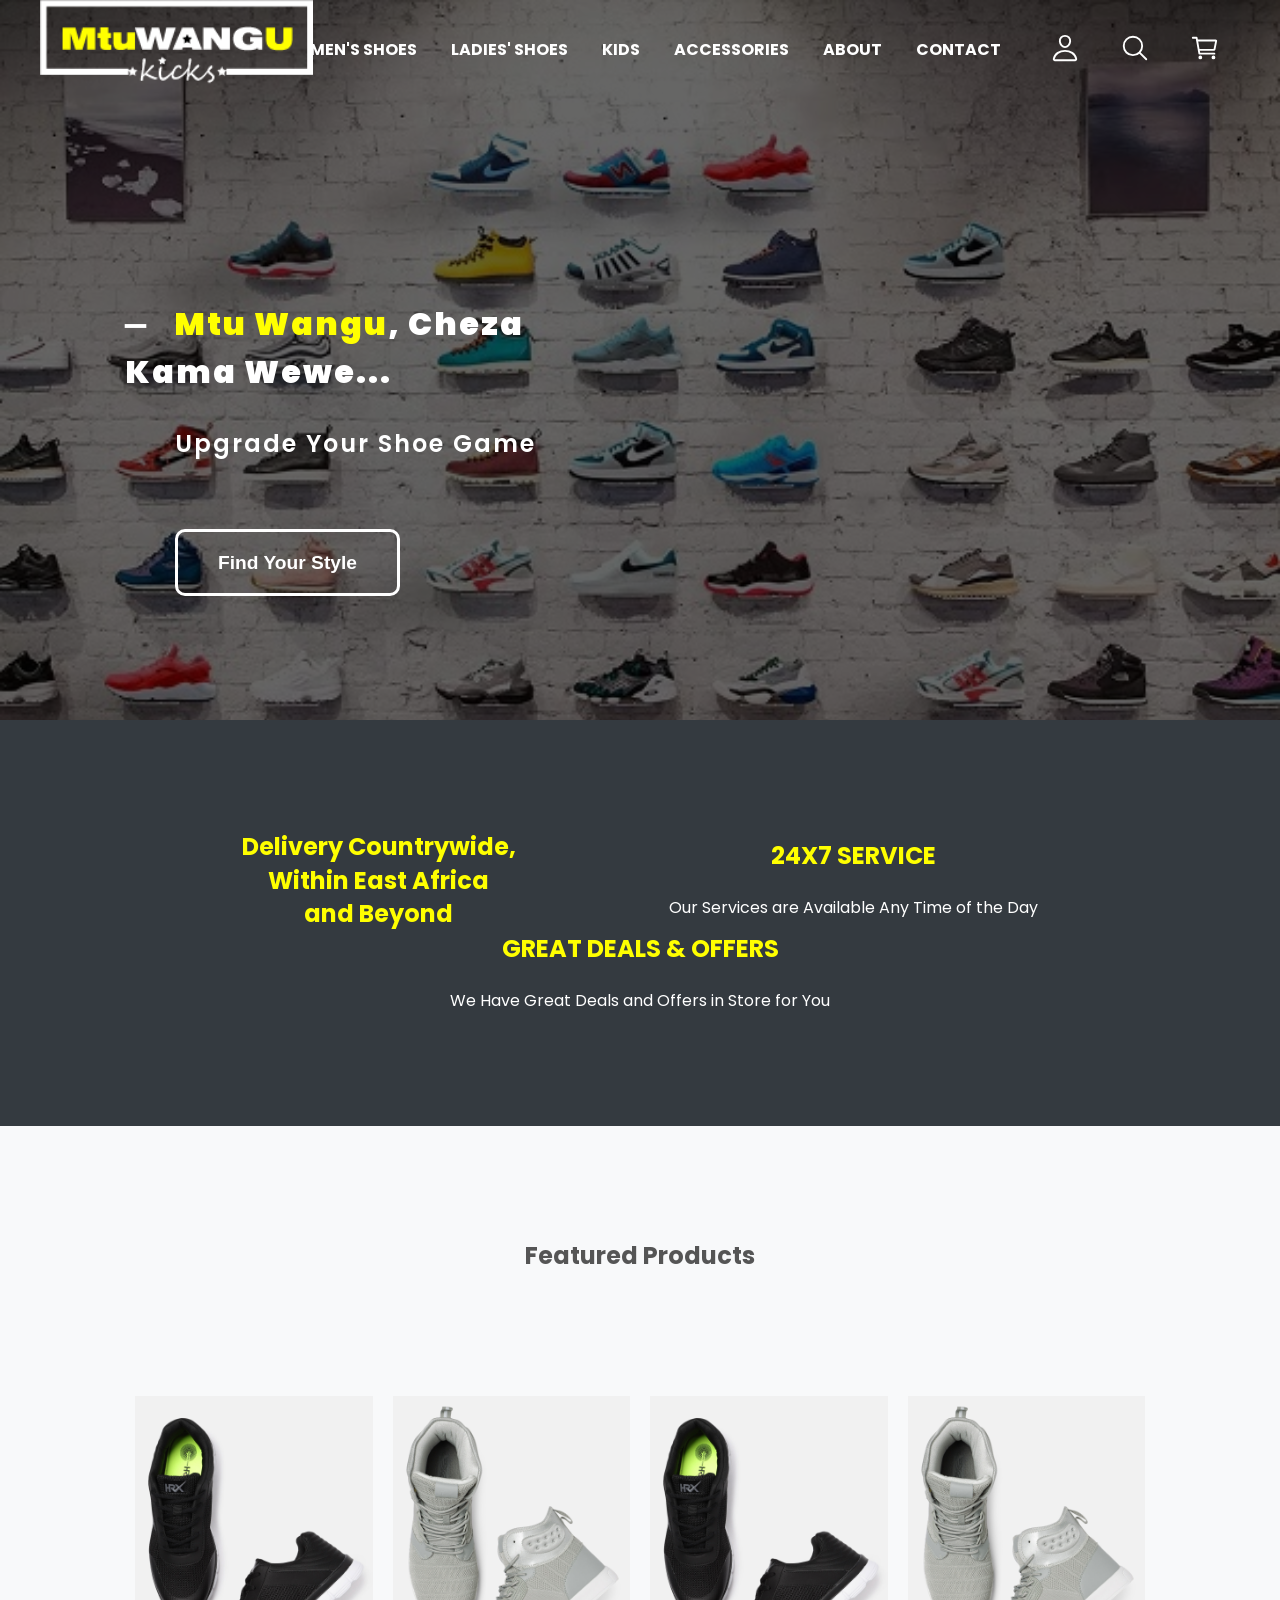
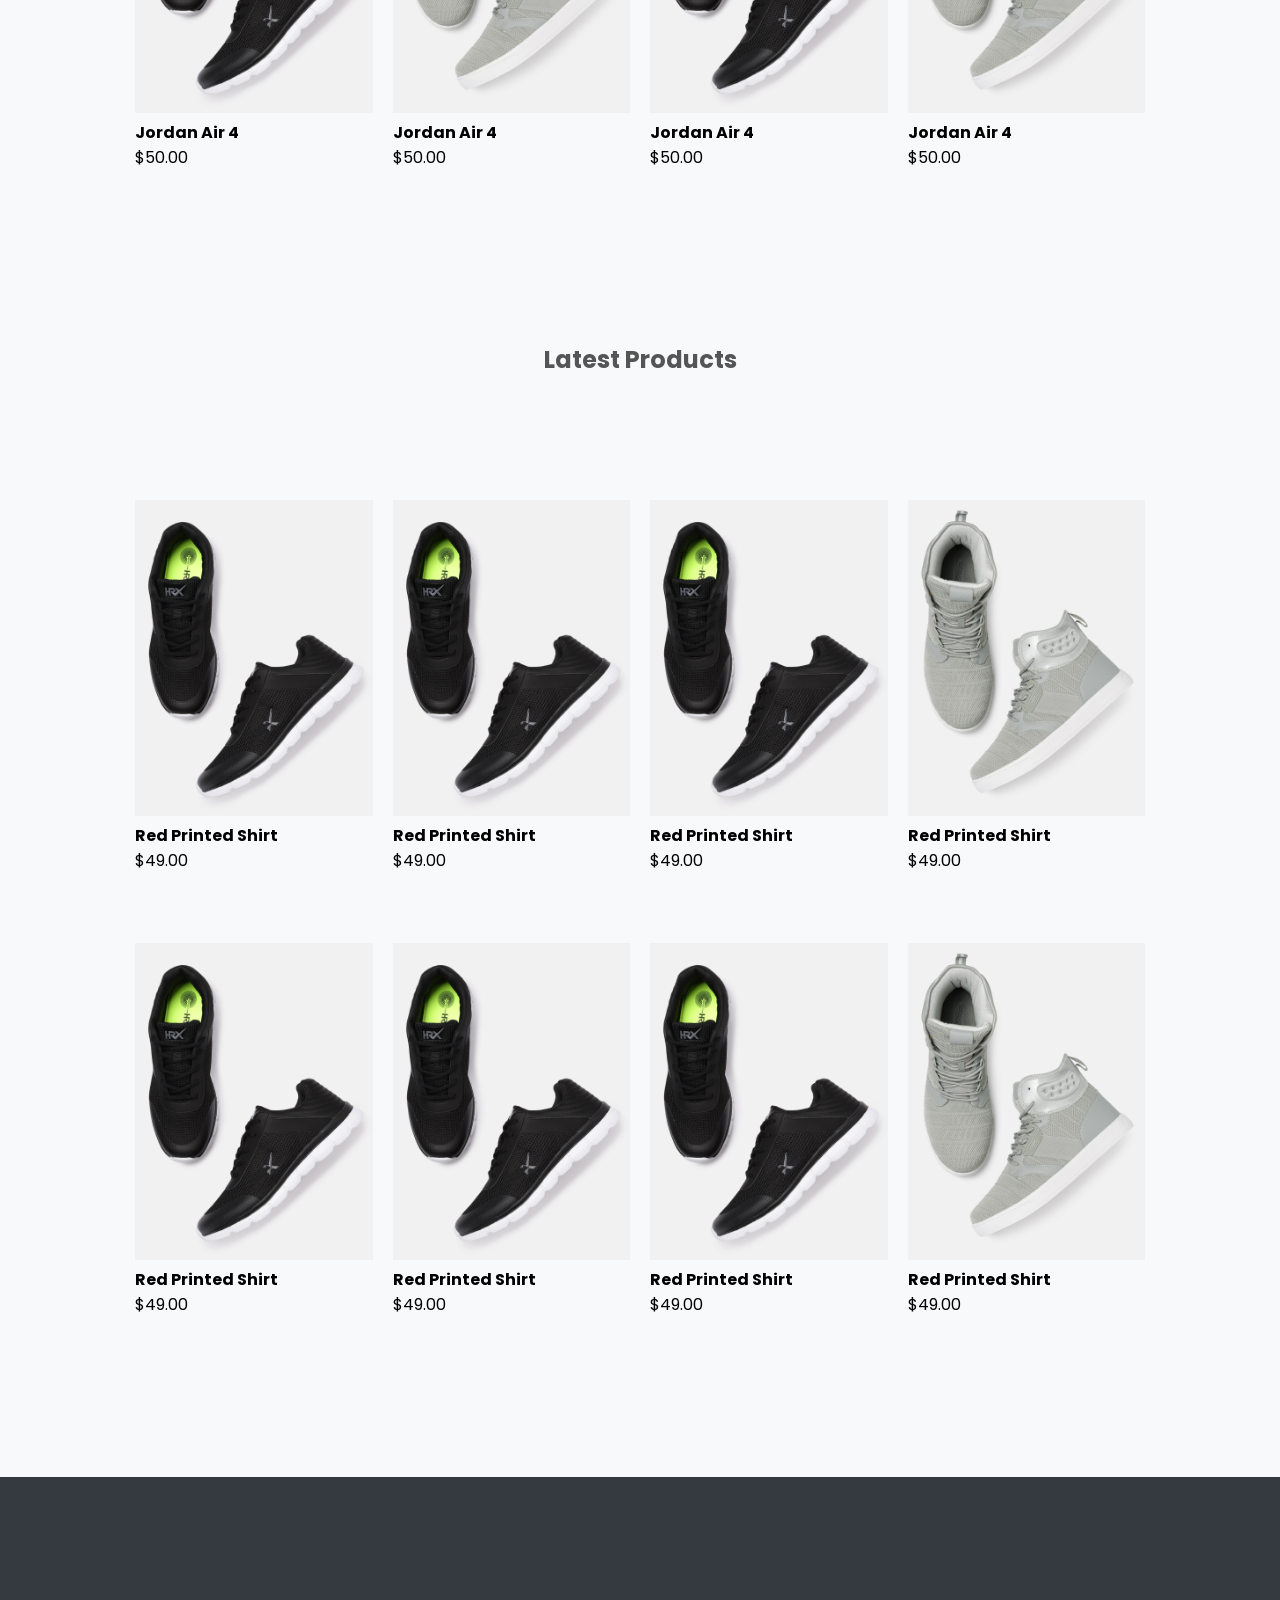
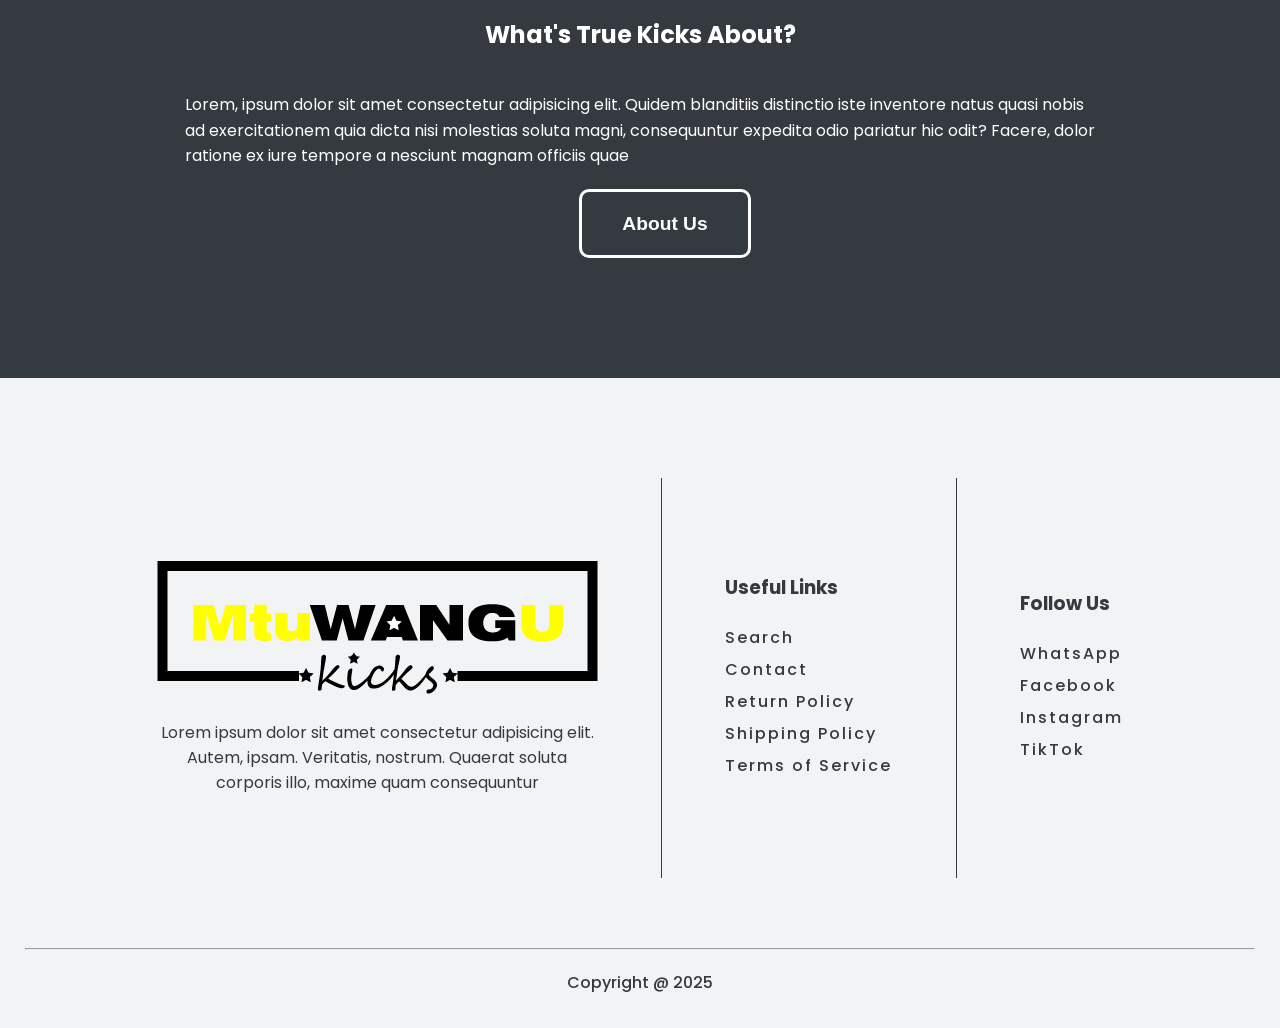
<file: Frontend/index.html>
<!DOCTYPE html>
<html lang="en">
<head>
    <meta charset="UTF-8">
    <meta name="viewport" content="width=device-width, initial-scale=1.0">
    <title>Mtu Wangu Kicks</title>
    <!-- Always put the font links before CSS link  -->
    <link rel="preconnect" href="https://fonts.googleapis.com">
    <link rel="preconnect" href="https://fonts.gstatic.com" crossorigin>
    <link href="https://fonts.googleapis.com/css2?family=Fira+Code:wght@300..700&family=Poppins:ital,wght@0,100;0,200;0,300;0,400;0,500;0,600;0,700;0,800;0,900;1,100;1,200;1,300;1,400;1,500;1,600;1,700;1,800;1,900&display=swap" rel="stylesheet">
    <script src="main.js"></script>
    <link rel="stylesheet" href="style.css">
</head>
<body>
    <!-- HEADER -->
    <div class="header">
     <div class="container">
        <div class="con-navbar">
            <nav id="main-navbar" class="navbar">
                <!-- LOGO -->

                <div class="logo">
                    <a href="index.html"><img id="logo" src="iMAGES/mw_logo-white.png" alt="logo"></a>
                </div>

                <!-- NAVIGATION LINKS -->

                <ul class="linkNavs" id="linkNavs">
                    <li><a href="">MEN'S SHOES</a></li>
                    <li><a href="">LADIES' SHOES</a></li>
                    <li><a href="">KIDS</a></li>
                    <li><a href="">ACCESSORIES</a></li>
                    <li><a href="about.html">ABOUT</a></li>
                    <li><a href="contact.html">CONTACT</a></li>
                </ul>

                <!-- ICONS USER, SEARCH, CART -->
                <div class="nav-ends">
                    <a href=""><img src="iMAGES/user.svg" alt="user-profile"></a>
                    <a href=""><img src="iMAGES/search.svg" alt="search" ></a>
                    <a href=""><img src="iMAGES/cart.svg" alt="cart" ></a>
                </div>

            </nav>

        </div>
            

    <div class="hero">
          <div class="row">
            <div class="col-2">
                <h1 class="hero-heading"> <span class="hyphen">&#x0336;</span> <span class="mtuwangu">Mtu Wangu</span>, Cheza Kama Wewe... </h1>
                <p class="hero-p">Upgrade Your Shoe Game</p>
                <a href="" id="btn">Find Your Style</a>
            </div>
            <div class="col-2">
                <!-- <img class="hero-img"  src="iMAGES/web-shopping_xd5k.svg" alt=""> -->
            </div>
        </div>

    </div>


      
     </div>

    </div>

    <!-- FEATURED CATEGORIES -->

    <!-- <div class="categories">
        <div class="small-container">
            <div class="row">
                <div class="col-3">
                    <img src="iMAGES/category-1.jpg" alt="">
                </div>
                <div class="col-3">
                    <img src="iMAGES/category-1.jpg" alt="">
                </div>
                <div class="col-3">
                    <img src="iMAGES/category-1.jpg" alt="">
                </div>
            </div>

        </div>
        
    </div> -->

    <!-- DELIVERY | SERVICE 24/7 | GREAT OFFERS AVAILABLE -->

    <div class="services">
        <div class="container">
            <div class="row">
                <div class="delivery">
                <h2>Delivery Countrywide, <br>Within East Africa <br>and Beyond</h2>
                <p></p>
                </div>
                <div class="service-time">
                    <h2>24X7 SERVICE</h2>
                    <P>Our Services are Available Any Time of the Day</P>
                </div>
                <div class="offers-avail">
                    <h2>GREAT DEALS & OFFERS</h2>
                    <P>We Have Great Deals and Offers in Store for You</P>
                </div>
            </div>
        </div>
       
    </div>

    <!-- FEATURED PRODUCTS -->

    <div class="small-container">
        <h2 class="headings">Featured Products</h2>
        <div class="row">
            
            <div class="col-4">
                <img src="iMAGES/product-2.jpg" alt="" width="300px">
                <h4>Jordan Air 4</h4>
                <p>$50.00</p>
            </div>
            
           
            <div class="col-4">
                <img src="iMAGES/product-5.jpg" alt="" width="300px">
                <h4>Jordan Air 4</h4>
                <p>$50.00</p>
            </div>
            <div class="col-4">
                <img src="iMAGES/product-2.jpg" alt="" width="300px">
                <h4>Jordan Air 4</h4>
                <p>$50.00</p>
            </div>
            <div class="col-4">
                <img src="iMAGES/product-5.jpg" alt="" width="300px">
                <h4>Jordan Air 4</h4>
                <p>$50.00</p>
            </div>
        </div>
        

        <!-- LATEST PRODUCTS -->

        <h2 class="headings">Latest Products</h2>

        <div class="row">
            <div class="col-4">
                <img src="iMAGES/product-2.jpg" alt="" width="300px">
                <h4>Red Printed Shirt</h4>
                <p>$49.00</p>
            </div>
            <div class="col-4">
                <img src="iMAGES/product-2.jpg" alt="" width="300px">
                <h4>Red Printed Shirt</h4>
                <p>$49.00</p>
            </div>
            <div class="col-4">
                <img src="iMAGES/product-2.jpg" alt="" width="300px">
                <h4>Red Printed Shirt</h4>
                <p>$49.00</p>
            </div>
            <div class="col-4">
                <img src="iMAGES/product-5.jpg" alt="" width="300px">
                <h4>Red Printed Shirt</h4>
                <p>$49.00</p>
            </div>
            <div class="col-4">
                <img src="iMAGES/product-2.jpg" alt="" width="300px">
                <h4>Red Printed Shirt</h4>
                <p>$49.00</p>
            </div>
            <div class="col-4">
                <img src="iMAGES/product-2.jpg" alt="" width="300px">
                <h4>Red Printed Shirt</h4>
                <p>$49.00</p>
            </div>
            <div class="col-4">
                <img src="iMAGES/product-2.jpg" alt="" width="300px">
                <h4>Red Printed Shirt</h4>
                <p>$49.00</p>
            </div>
            <div class="col-4">
                <img src="iMAGES/product-5.jpg" alt="" width="300px">
                <h4>Red Printed Shirt</h4>
                <p>$49.00</p>
            </div>

        </div>
        </div>

        <!-- Offers -->

        <div class="offer">
            <div class="small-container">
                <div class="row">
                    <h2 class="offer-h">What's True Kicks About? </h2>
                    <p class="offer-p">Lorem, ipsum dolor sit amet consectetur adipisicing elit. Quidem blanditiis distinctio iste inventore natus quasi nobis ad exercitationem quia dicta nisi molestias soluta magni, consequuntur expedita odio pariatur hic odit?
                    Facere, dolor ratione ex iure tempore a nesciunt magnam officiis quae</p>

                    <a href="" id="btn">About Us</a>
                </div>
            </div>
        </div>

        <!-- FOOTER -->

        <div class="footer">
            <div class="container">
                <div class="row">
                    <div class="footer-col-1">
                        <img src="iMAGES/mw_logo-black.png" alt="">
                        <p>Lorem ipsum dolor sit amet consectetur adipisicing elit. Autem, ipsam. Veritatis, nostrum.
                        Quaerat soluta corporis illo, maxime quam consequuntur </p>
                    </div>
                    <div class="vertical-line"></div>
                    <div class="useful-links">
                        <h3 class="footer-h">Useful Links</h3>
                        <ul>
                            <li><a href="">Search</a></li>
                            <li><a href="contact.html">Contact</a></li>
                            <li><a href="">Return Policy</a></li>
                            <li><a href="">Shipping Policy</a></li>
                            <li><a href="">Terms of Service</a></li>
                        </ul>
                    </div>
                    <div class="vertical-line"></div>
                    <div class="social-media">
                        <h3 class="footer-h">Follow Us</h3>
                        <ul>
                            <li><a href="">WhatsApp</a></li>
                            <li><a href="">Facebook</a></li>
                            <li><a href="">Instagram</a></li>
                            <li><a href="">TikTok</a></li>
                        </ul>
                    </div>
                </div>
                            <hr>
                <p class="copyright">Copyright @ 2025</p>
            </div>
        </div>
</body>
</html>
</file>
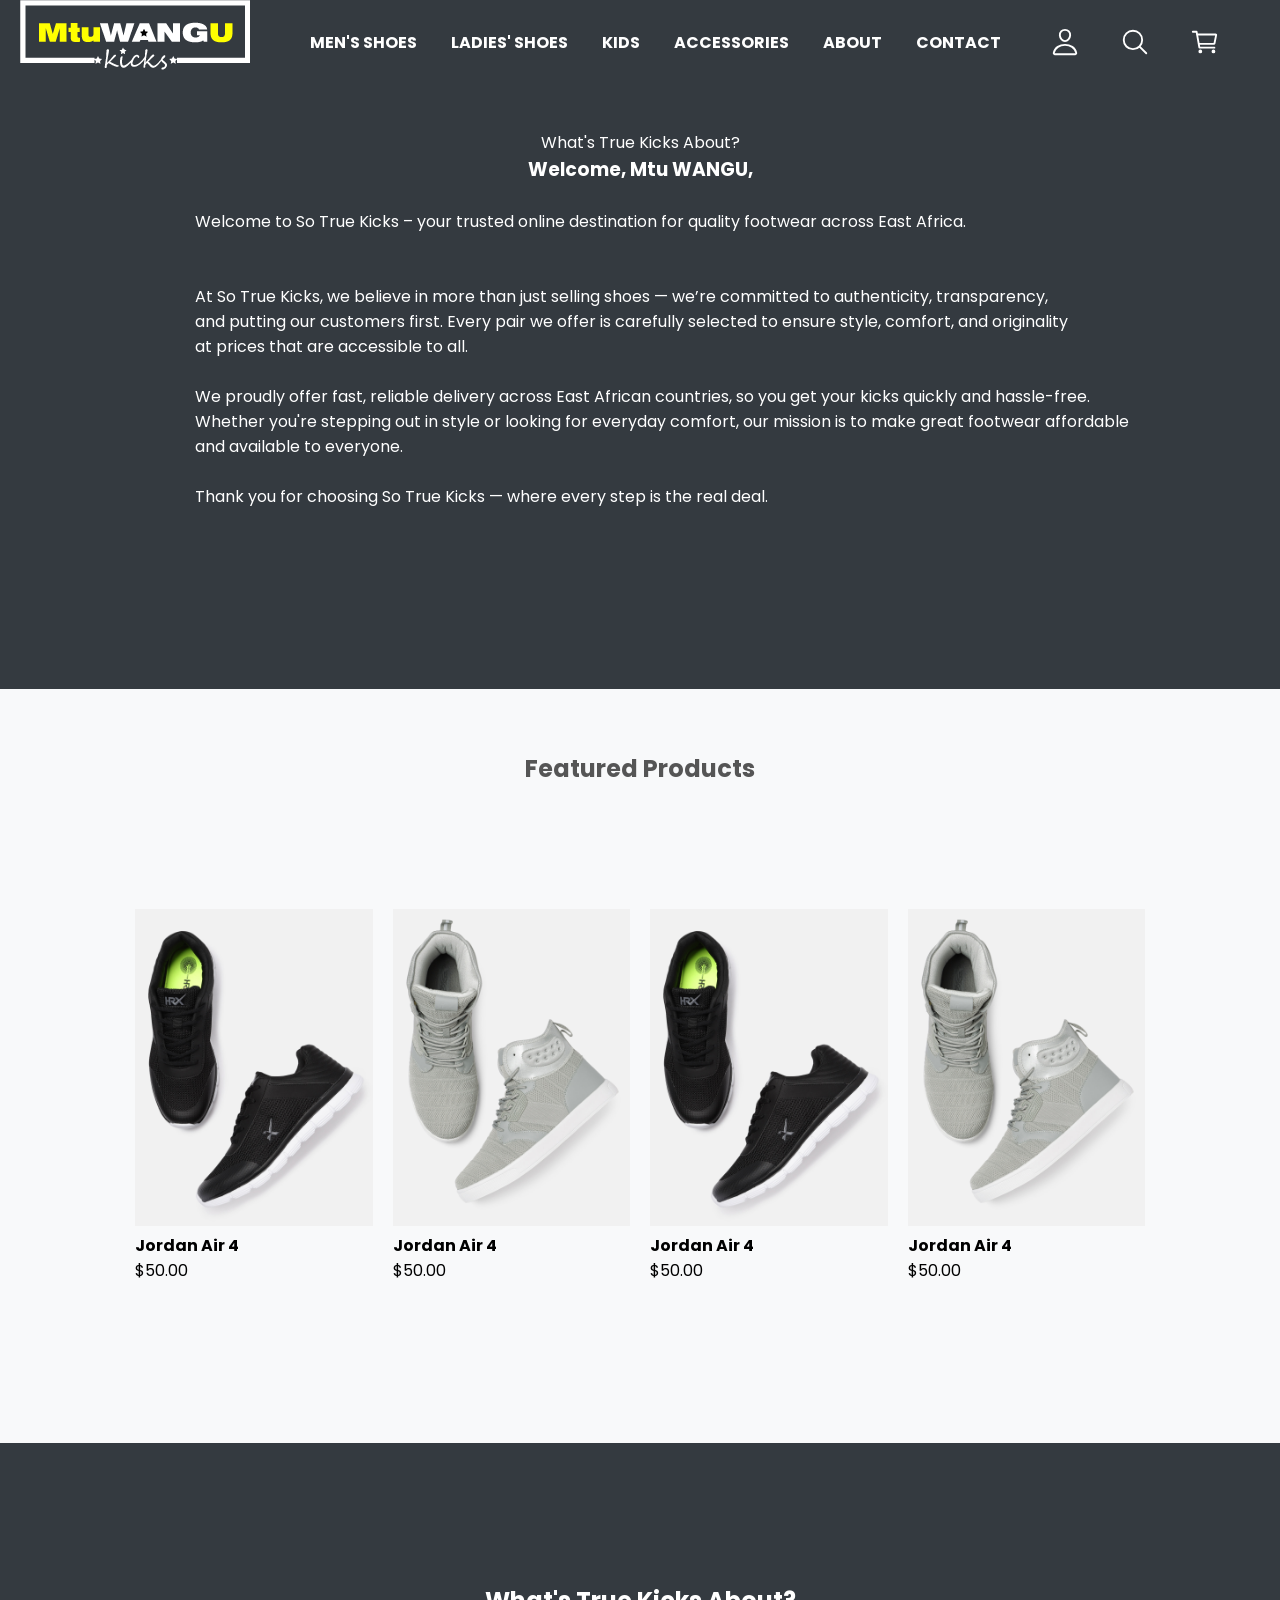
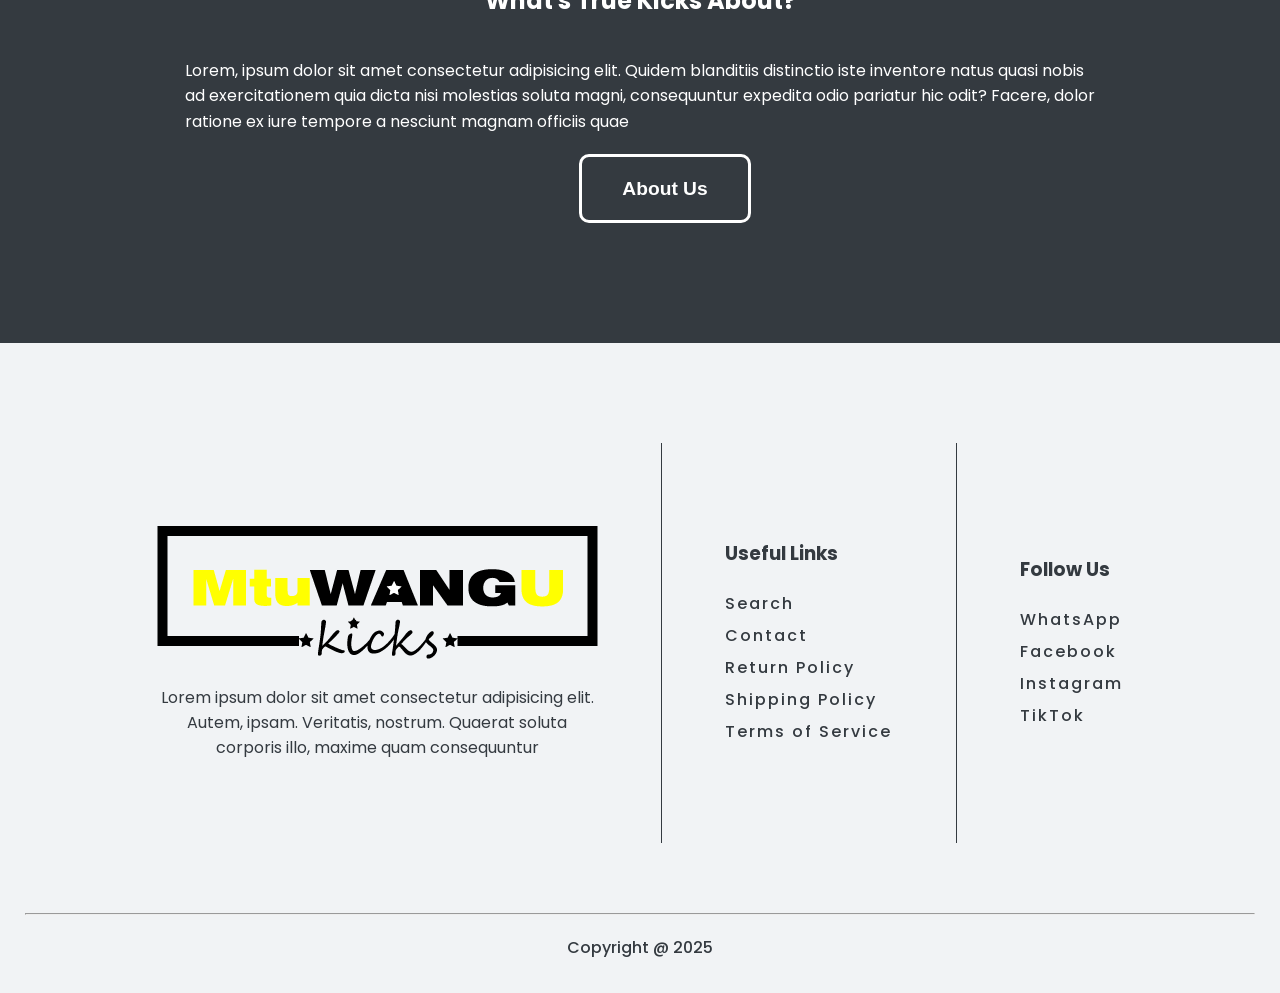
<file: Frontend/about.html>
<!DOCTYPE html>
<html lang="en">
<head>
    <meta charset="UTF-8">
    <meta name="viewport" content="width=device-width, initial-scale=1.0">
    <title>Mtu Wangu Kicks</title>
    <!-- Always put the font links before CSS link  -->
    <link rel="preconnect" href="https://fonts.googleapis.com">
    <link rel="preconnect" href="https://fonts.gstatic.com" crossorigin>
    <link href="https://fonts.googleapis.com/css2?family=Fira+Code:wght@300..700&family=Poppins:ital,wght@0,100;0,200;0,300;0,400;0,500;0,600;0,700;0,800;0,900;1,100;1,200;1,300;1,400;1,500;1,600;1,700;1,800;1,900&display=swap" rel="stylesheet">

    <link rel="stylesheet" href="style.css">
</head>
<body>
    <!-- HEADER -->
    
        <div class="navbar">
            <div class="logo">
                <a href="index.html"><img src="iMAGES/mw_logo-white.png" alt="logo"></a>
                
            </div>
            <nav>
                <ul>
                    
                    <li><a href="">MEN'S SHOES</a></li>
                    <li><a href="">LADIES' SHOES</a></li>
                    <li><a href="">KIDS</a></li>
                    <li><a href="">ACCESSORIES</a></li>
                    <li><a href="">ABOUT</a></li>
                    <li><a href="contact.html">CONTACT</a></li>
                </ul>
            </nav>
            <div class="nav-ends">
                    <img class="nav-svg" src="iMAGES/user.svg" alt="user-profile" >
                    <img class="nav-svg" src="iMAGES/search.svg" alt="search" >
                    <img class="nav-svg" src="iMAGES/cart.svg" alt="cart" >
            </div>
       
        </div>

    
    <!-- FEATURED CATEGORIES -->

    

    <!-- DELIVERY | SERVICE 24/7 | GREAT OFFERS AVAILABLE -->


    <!-- ABOUT SECTION- THE WHY, WHAT , WHO, HOW  -->
    <div class="aboutUS-section">
        <div class="aboutUS">
        <p>What's True Kicks About?</p>
        <h3> Welcome, Mtu WANGU,</h3>
    <pre>

            Welcome to So True Kicks – your trusted online destination for quality footwear across East Africa.


            At So True Kicks, we believe in more than just selling shoes — we’re committed to authenticity, transparency, 
            and putting our customers first. Every pair we offer is carefully selected to ensure style, comfort, and originality 
            at prices that are accessible to all.

            We proudly offer fast, reliable delivery across East African countries, so you get your kicks quickly and hassle-free. 
            Whether you're stepping out in style or looking for everyday comfort, our mission is to make great footwear affordable 
            and available to everyone.

            Thank you for choosing So True Kicks — where every step is the real deal.

    </pre>
    </div>

    </div>
    


    <!-- FEATURED PRODUCTS -->

    <div class="small-container">
        <h2 class="headings">Featured Products</h2>
        <div class="row">
            <div class="col-4">
                <img src="iMAGES/product-2.jpg" alt="" width="300px">
                <h4>Jordan Air 4</h4>
                <p>$50.00</p>
            </div>
            <div class="col-4">
                <img src="iMAGES/product-5.jpg" alt="" width="300px">
                <h4>Jordan Air 4</h4>
                <p>$50.00</p>
            </div>
            <div class="col-4">
                <img src="iMAGES/product-2.jpg" alt="" width="300px">
                <h4>Jordan Air 4</h4>
                <p>$50.00</p>
            </div>
            <div class="col-4">
                <img src="iMAGES/product-5.jpg" alt="" width="300px">
                <h4>Jordan Air 4</h4>
                <p>$50.00</p>
            </div>
        </div>
        

        <!-- LATEST PRODUCTS -->

       

        
           
        </div>

        <!-- Offers -->

        <div class="offer">
            <div class="small-container">
                <div class="row">
                    <h2 class="offer-h">What's True Kicks About? </h2>
                    <p class="offer-p">Lorem, ipsum dolor sit amet consectetur adipisicing elit. Quidem blanditiis distinctio iste inventore natus quasi nobis ad exercitationem quia dicta nisi molestias soluta magni, consequuntur expedita odio pariatur hic odit?
                    Facere, dolor ratione ex iure tempore a nesciunt magnam officiis quae</p>

                    <a href="" id="btn">About Us</a>
                </div>
            </div>
        </div>

        <!-- FOOTER -->

        <div class="footer">
            <div class="container">
                <div class="row">
                    <div class="footer-col-1">
                        <img src="iMAGES/mw_logo-black.png" alt="">
                        <p>Lorem ipsum dolor sit amet consectetur adipisicing elit. Autem, ipsam. Veritatis, nostrum.
                        Quaerat soluta corporis illo, maxime quam consequuntur </p>
                    </div>
                    <div class="vertical-line"></div>
                    <div class="useful-links">
                        <h3 class="footer-h">Useful Links</h3>
                        <ul>
                            <li><a href="">Search</a></li>
                            <li><a href="contact.html">Contact</a></li>
                            <li><a href="">Return Policy</a></li>
                            <li><a href="">Shipping Policy</a></li>
                            <li><a href="">Terms of Service</a></li>
                        </ul>
                    </div>
                    <div class="vertical-line"></div>
                    <div class="social-media">
                        <h3 class="footer-h">Follow Us</h3>
                        <ul>
                            <li><a href="">WhatsApp</a></li>
                            <li><a href="">Facebook</a></li>
                            <li><a href="">Instagram</a></li>
                            <li><a href="">TikTok</a></li>
                        </ul>
                    </div>
                </div>
                            <hr>
                <p class="copyright">Copyright @ 2025</p>
            </div>
        </div>

    <script src="main.js"></script>
</body>
</html>
</file>
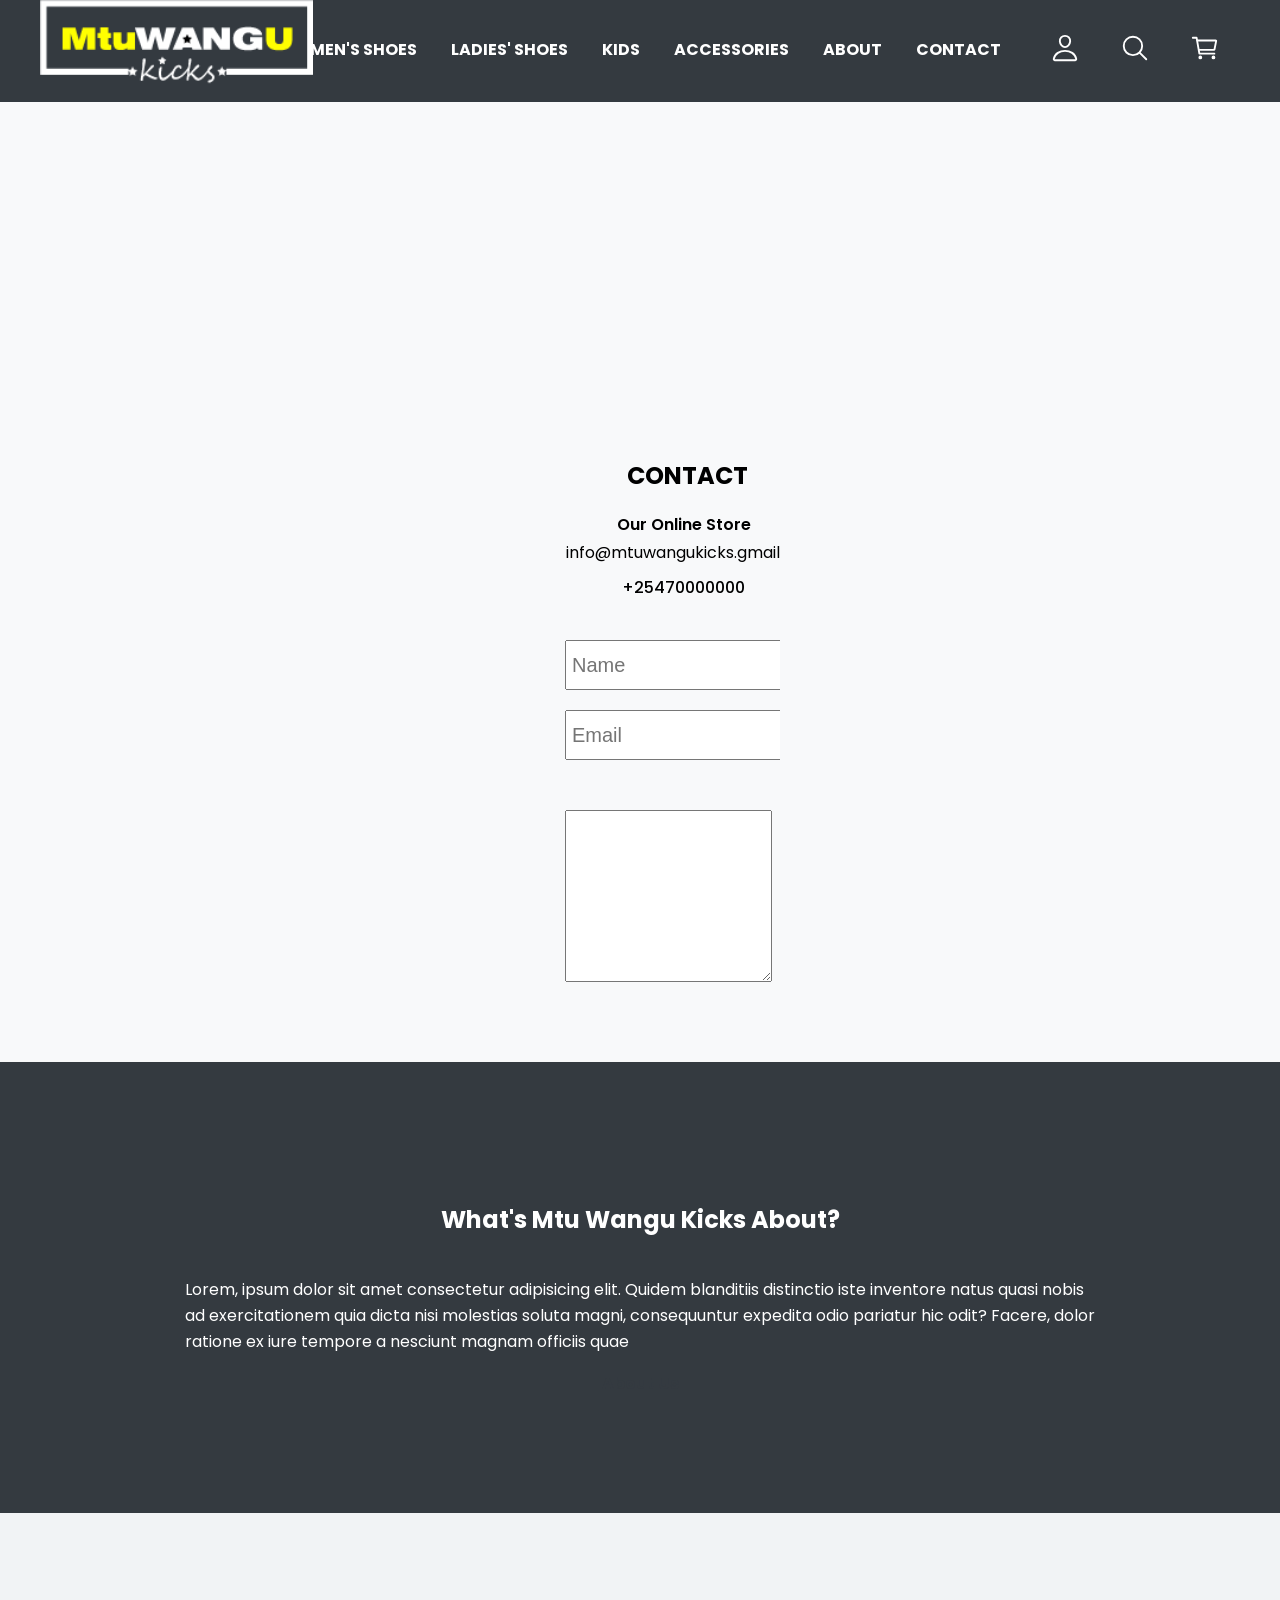
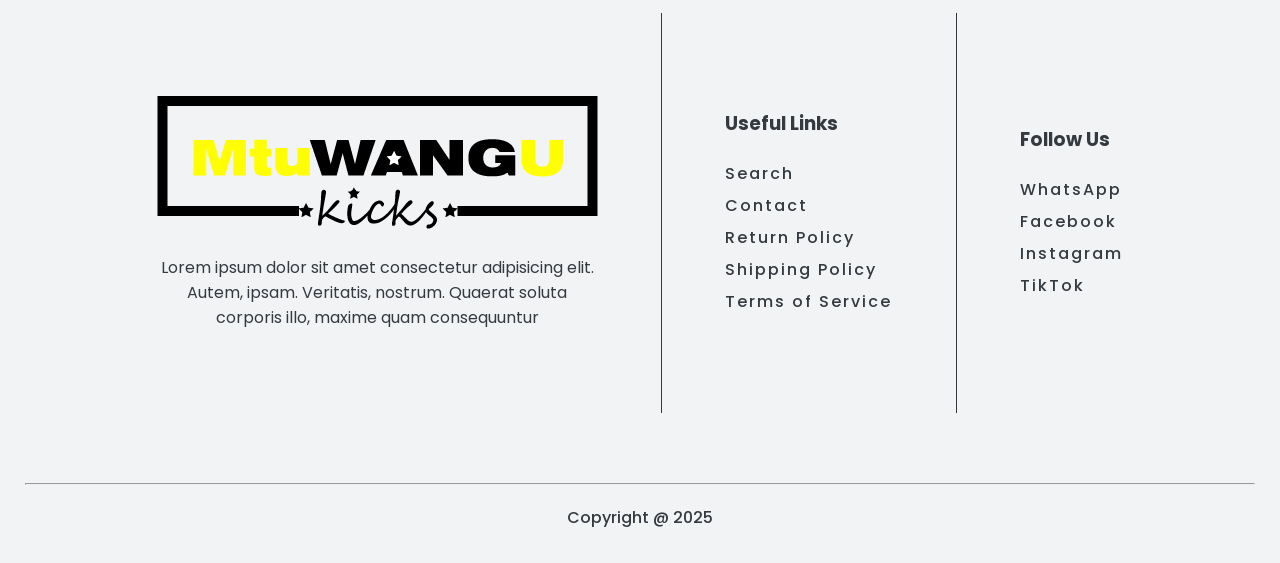
<file: Frontend/contact.html>
<!DOCTYPE html>
<html lang="en">
<head>
    <meta charset="UTF-8">
    <meta name="viewport" content="width=device-width, initial-scale=1.0">
    <title>Mtu Wangu Kicks</title>
    <!-- Always put the font links before CSS link  -->
    <link rel="preconnect" href="https://fonts.googleapis.com">
    <link rel="preconnect" href="https://fonts.gstatic.com" crossorigin>
    <link href="https://fonts.googleapis.com/css2?family=Fira+Code:wght@300..700&family=Poppins:ital,wght@0,100;0,200;0,300;0,400;0,500;0,600;0,700;0,800;0,900;1,100;1,200;1,300;1,400;1,500;1,600;1,700;1,800;1,900&display=swap" rel="stylesheet">

    <link rel="stylesheet" href="style.css">
</head>
<body>
    <!-- HEADER -->
     <div class="top">
                
            </div>
        <div class="container">
           
            <div class="con-navbar">
                <nav id="main-navbar" class="navbar">
                <!-- LOGO -->

                    <div class="logo">
                        <a href="index.html"><img id="logo" src="iMAGES/mw_logo-white.png" alt="logo"></a>
                    </div>

                <!-- NAVIGATION LINKS -->

                    <ul class="linkNavs" id="linkNavs">
                        <li><a href="">MEN'S SHOES</a></li>
                        <li><a href="">LADIES' SHOES</a></li>
                        <li><a href="">KIDS</a></li>
                        <li><a href="">ACCESSORIES</a></li>
                        <li><a href="about.html">ABOUT</a></li>
                        <li><a href="contact.html">CONTACT</a></li>
                    </ul>

                <!-- ICONS USER, SEARCH, CART -->
                    <div class="nav-ends">
                        <a href=""><img src="iMAGES/user.svg" alt="user-profile"></a>
                        <a href=""><img src="iMAGES/search.svg" alt="search" ></a>
                        <a href=""><img src="iMAGES/cart.svg" alt="cart" ></a>
                    </div>

                </nav>
            </div>
        </div>


        
  
       
       <!-- CONTACT FORM -->
        <div class="contact-con">
            <div class="container">
                <div class="contact-div">
                    <h2>CONTACT</h2>
                    <h4>Our Online Store</h4>
                    <p class="infoEmail">info@mtuwangukicks.gmail.com</p>
                    <p class="tel">+25470000000</p>
                </div>
                <form class="contact-form" action="">
                    <input id="nameU" type="text" name="name" placeholder="Name"> 
                    <input id="emailU" type="email" name="email"placeholder="Email">
                    <textarea id="msg" name="message" rows="10" cols="40"></textarea>
                </form>
            </div>

        </div>
       

        <!-- Offers -->

        <div class="offer">
            <div class="small-container">
                <div class="row">
                    <h2 class="offer-h">What's Mtu Wangu Kicks About? </h2>
                    <p class="offer-p">Lorem, ipsum dolor sit amet consectetur adipisicing elit. Quidem blanditiis distinctio iste inventore natus quasi nobis ad exercitationem quia dicta nisi molestias soluta magni, consequuntur expedita odio pariatur hic odit?
                    Facere, dolor ratione ex iure tempore a nesciunt magnam officiis quae</p>

                    <a href=""class="btn-off">About Us</a>
                </div>
            </div>
        </div>

        <!-- FOOTER -->

        <div class="footer">
            <div class="container">
                <div class="row">
                    <div class="footer-col-1">
                        <img src="iMAGES/mw_logo-black.png" alt="">
                        <p>Lorem ipsum dolor sit amet consectetur adipisicing elit. Autem, ipsam. Veritatis, nostrum.
                        Quaerat soluta corporis illo, maxime quam consequuntur </p>
                    </div>
                    <div class="vertical-line"></div>
                    <div class="useful-links">
                        <h3 class="footer-h">Useful Links</h3>
                        <ul>
                            <li><a href="">Search</a></li>
                            <li><a href="">Contact</a></li>
                            <li><a href="">Return Policy</a></li>
                            <li><a href="">Shipping Policy</a></li>
                            <li><a href="">Terms of Service</a></li>
                        </ul>
                    </div>
                    <div class="vertical-line"></div>
                    <div class="social-media">
                        <h3 class="footer-h">Follow Us</h3>
                        <ul>
                            <li><a href="">WhatsApp</a></li>
                            <li><a href="">Facebook</a></li>
                            <li><a href="">Instagram</a></li>
                            <li><a href="">TikTok</a></li>
                        </ul>
                    </div>
                </div>
                            <hr>
                <p class="copyright">Copyright @ 2025</p>
            </div>
        </div>
        <script src="main.js"></script>
</body>
</html>
</file>
<file: Frontend/style.css>
/* 
    -------------- TYPOGRAPHY -------------
    FONT SIZES
    12px / 16px / 20px / 24px / 32px / 40px / 48px / 62px

    FONT WEIGHTS
    400 / 700 - Headings/Paragraphs

    LINE HEIGHTS
    1.2 / 1.5

    LETTER SPACING
    0 / -2px

    FONT FAMILY 
    Poppins


    -------------- COLORS -------------
    PRIMARY COLORS
    1. #f8f9fa


    SECONDARY COLORS
    1. #e9ecef

    TERTIARY COLORS

    GREY COLORS
    1. #343a40


    -------------- BORDER RADIUS -------------


    -------------- SPACING SYSTEM -------------
    5px / 10px / 15px / 20px / 25px / 30px / 40px / 50px / 60px / 70px / 80px / 90px / 100px / 125px / 150px / 200px / 250px / 300px / 400px / 500px

 */



 /* ---------------------- GLOBAL STYLES -------------------- */

* {
    padding: 0;
    margin: 0;
    box-sizing: border-box;
}
body {
    background-color: #fff;
    font-family: 'Poppins', sans-serif;
    background-color: #f8f9fa;
}
a {
    text-decoration: none;
    font-weight: 700;
    line-height: 1.2;
    color: #343a40;
}
#btn {
    padding: 20px 40px;
    /* background-color: red; */
    font-size: 1.2rem;
    border-radius: 10px;
    color: #fff;
    border: 3px solid white;

    font-weight: 600;
    background: transparent;


    margin-left: 50px;

    cursor: pointer;
    font-family: sans-serif;
    transition: 0.5s;
    position: relative;
    overflow: hidden;
    z-index: 1;

}
#btn::before {
    content: '';
    position: absolute;
    top: 0;
    left: 0;
    width: 0;
    height: 100%;
    background: white;
    transition: 0.5s;
    z-index: -1;
}
#btn:hover::before {
    width: 100%;
}
#btn:hover {
    color: #343a40;
}



/* --------- COMPONENTS ------------- */

/* put those things that are going to be reused here - btns */



/* ----------------- HEADER ------------------ */
.header {
    background-image: url(iMAGES/Shoe-Display-Ideas-17.jpg);
    background-size: cover;
    background-repeat: no-repeat;
    width: 100%;
    /* margin-bottom: 30px; */
    height: 80vh;
    margin-top: 0px;
    z-index: 1000;
    background-blend-mode: multiply; /*MAKES THE LINEAR GRADIENT TO BLEND WITH BG IMAGE*/
    background-color: rgba(0, 0, 0, .6);
}
.container {
    max-width: 1800px;
    margin: auto;
    padding-left: 25px;
    padding-right: 25px;
    width: 100%;
    /* height: 100vh;  */
    overflow: auto; /*THIS CORRECT VIEWPORT INCREASE AFTER POSITION: FIXED*/
}
.con-navbar {
    margin-bottom: 100px;
    width: 100%;
    background-color: transparent;
    margin-bottom: 300px;
}
.navbar {
    display: flex;
    justify-content: space-between;
    align-items: center;

    position: sticky;
    top: 0;
    width: 100%;
    
    z-index: 1000; /*Makes things not to overlap into a fixed pstioned nav */
    position: fixed;
    top: 0;
    background-color: transparent;
    transition: background-color .4s ease-in-out; /* smooth transition*/
    left: 0;
    right: 0;
}
.navbar.scrolled {
    background-color: #343a40;
    width: 100%;
    opacity: 0.98;
    /* BELOW: MAKES THE HEADER EXTEND TO ENDS */
    left: 0;
    right: 0;
}
.linkNavs.scrolled {
    color: black;
}
#logo {
    height: 95px;
    padding: 0 20px;
}
.logo {
    display: flex; 
    align-items: center;
    width: 30px; 
    padding: 0 20px;
}
nav {
    /*this two expressions take NAV to the right side of the site*/ 
    flex: 1;
    text-align: right;
    list-style: none;
    /* centering a div */
    display: flex;
    justify-content: center;
    align-items: center;
    color: white;
}

nav ul {
    display: inline-block;
    list-style-type: none;
    margin-left: 250px;
}
nav ul li {
    display: inline-block;
    margin-right: 10px;
}
nav ul li a {
    color: white;
    margin: 0 10px;
}
.nav-ends {
    display: flex;
    justify-content: center;
    align-items: center;
    margin-right: 40px;
    /* THIS FILTER PROPERTY CHANGES SVG ICON COLOR */
    filter: brightness(0) invert(1);
}
.nav-ends img {
    margin:  0px 20px ;
    width: 30px;
}
.nav-ends.scrolled{
    filter: brightness(0%);
}
.row {
    display: flex;
    align-items: center;
    flex-wrap: wrap;
    justify-content: space-around;
    margin: 100px;
}
.col-2 {
    flex-basis: 50%;
    min-width: 300px;
    /* margin-bottom: 50px; */
   
}

/* HERO SECTION */

.hero-heading {
    color: white;
    font-weight: 900;
    margin-bottom: 30px;
    letter-spacing: 2px;
}
.hero-p {
    color: white;
    margin-bottom: 90px;
    margin-left: 50px;
    font-weight: 600;
    letter-spacing: 2px;
    font-size: x-large;

}

.hyphen {
    padding: 20px;
    filter: brightness(1) invert(0);
}
.mtuwangu {
    color: yellow;
}


/* DELIVERY | SERVICE 24/7 | GREAT OFFERS AVAILABLE  */
.services {
    width: 100%;
    padding: 10px 40px;
    background-color: #343a40;
    margin-bottom: 100px;
    flex-basis: 30px;
    text-align: center;
}
.delivery {
    color: yellow;
    line-height: 1.4;
    font-weight: 700;
}
.service-time h2{
    color: yellow;
    margin-bottom: 20px;
}
.service-time p {
    color: white;
    font-weight: 400;
    line-height: 1.9;
}
.offers-avail h2{
    color: yellow;
    margin-bottom: 20px;
}
.offers-avail p {
    color: white;
    font-weight: 400;
    line-height: 1.9;
}

/* ---------- FEATURED PRODUCTS ---------- */


.col-3 {
    /* width: 80px; */
    max-width: 1000px;

           /* from out */
    flex-basis: 30%;
    min-width: 250px;
    margin-bottom: 30px;
}

/* .col-3 img {
    width: 300px;
    margin: 30px;
} */
 .col-3 img {
    width: 100%;
 }
 .col-3:hover {
    /*Makes the images to shake on Y-asix*/
    transform: translateY(-6px);
}
 .headings {
    text-align: center;
    margin: 0 auto 80px;
    position: relative;
    line-height: 60px;
    color: #555;
}
.headings::after {
    content: '';
    /* background: #ff523b; */
    width: 80px;
    height: 5px;
    border-radius: 5px;
    position: absolute;
    bottom: 0;
    left: 50%;
    transform: translateX(-50%);
}
 .small-container {
    max-width: 1380px;
    margin: auto;
    padding-left: 25px;
    padding-right: 25px;
}
.col-4 {
    flex-basis: 25%;
    padding: 10px;
    min-width: 200px;
    margin-bottom: 50px;
    transition: transform 0.5s;
}
.col-4 img {
    width: 100%;
}
.col-4:hover {
    /*Makes the images to shake on Y-asix*/
    transform: translateY(-6px);
}


/* ------OFFER -------- */

.offer { 
    background-color: #343a40;
    padding: 20px 40px;

    
}
.offer-h{
    margin: 20px;
    color: #fff;
}
.offer-p{
    margin: 20px;
    line-height: 1.6;
    color: #fff;
}
#btn-cta {
    padding: 10px 30px;
    border: 3px solid white;
    border-radius: 10px;
    color: #fff;
}

/* ------- FOOTER --------- */

.footer {
    width: 100%;
    background-color: #f1f3f5;
    padding: 0px 0 20px;
    color: #fff;
    height: 650px;
    /* position: fixed; */

}
.footer-h {
    color: #343a40;
    margin-bottom: 20px;
}
.footer-col-1 {
    flex-basis: 50px;
    color: #343a40;
    text-align: center;
}
.footer .row {
    margin-bottom: 70px;
}
.vertical-line {
    width: 1px;
    height: 400px;
    background-color: #343a40;
}
.copyright {
    text-align: center;
    margin: 20px;
    font-weight: 500;
    color: #343a40;
}
.social-media ul li{
    list-style: none;
}
.social-media ul li a {
    color: #343a40;
    letter-spacing: 2px;
    font-weight: 500;
    line-height: 2;
}
.useful-links ul li{
    list-style: none;
}
.useful-links ul li a {
    color: #343a40;
    letter-spacing: 2px;
    font-weight: 500;
    line-height: 2;
}

/* CONTACT FORM CSS  */

.contact-con {
    margin: 40px 500px;
    display: block;
}
.contact-div {
 display: inline-block;
 align-items: center;
 margin-left: 40%;
 margin-bottom: 30px;
}
.contact-div h2 {
    font-weight: 700;
    margin: 10px;
    line-height: 2;
    align-items: center;
}
.contact-div h4 {
    font-weight: 600;
    align-items: center;
    line-height: 1.9;
}
.contact-div .infoEmail {
    margin-left: -20%;
    margin-bottom: 10px;
}
.tel {
    font-weight: 500;
    margin-left: 5px;
}

.contact-form {
    display: block;
}
input {
    margin: 10px 40px ;
    font-size: 20px;
}
#nameU {
    width: 350px;
    height: 50px;
    padding: 5px;
}
#emailU {
    width: 330px;
    height: 50px;
    padding: 5px;
}
textarea {
    display: block;
    width: 90%;
    margin: 40px;
    padding: 10px;
}

/* --- CONTACT.HTML --- */
.top {
    height: 102px;
    width: 100%;
    background-color: #343a40;
}

/* ABOUT TRUEKICKS {THIS IS THE ABOUT SECTION CSS */

.aboutUS-section {
    width: 100%;
    padding: 20px;
    background-color: #343a40;
    margin-bottom: 50px;
    background-size: contain;
}
.aboutUS {
    padding: 10px;
    width: 800px;
    color: #fff;
    display: flex;
    flex-direction: column;
    align-items: center;
    justify-content: center;
    margin: 100px auto;
}
.aboutUS pre{
    font-family: 'Poppins', sans-serif;
    padding-left: 0px;
}
</file>
